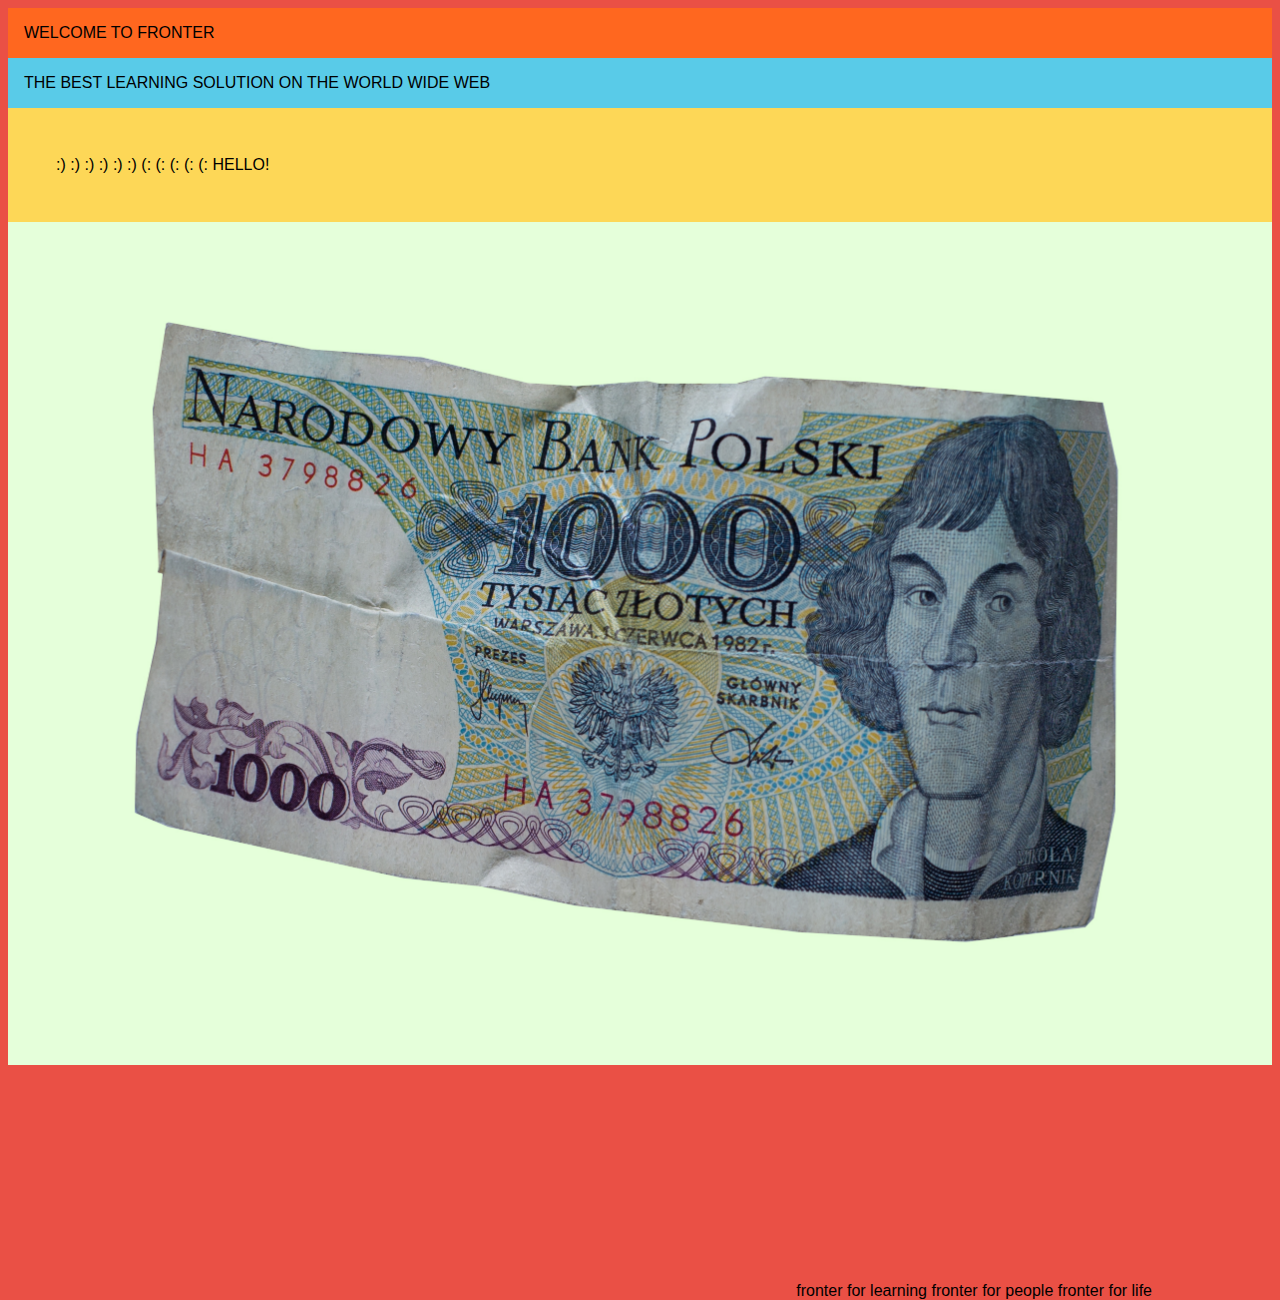
<file: webprototype/index.html>
<!DOCTYPE html>
<html lang="en">



<head>
	<meta charset="utf-8">
	<meta name="viewport" content="width=device-width, initial-scale=1.0">
	<link href="style2.css" rel="stylesheet">
	<link href="https://fonts.googleapis.com/css?family=Playfair+Display" rel="stylesheet">
	<link href="https://fonts.googleapis.com/css?family=Alegreya" rel="stylesheet">

	<title>fronter kea</title>


</head>

<body>

	<div class="item10">
		WELCOME TO FRONTER
	</div>
	<div class="item8">
		THE BEST LEARNING SOLUTION ON THE WORLD WIDE WEB
	</div>
	<div class="item5">


		<div id="button-area">



			<div class="button"><a href="login.html"> :) :) :) :) :) :) (: (: (: (: (: HELLO!</a></div>
		</div>
	</div>
	<div class="item3"><a href="login.html"> <img src="front1.jpg" alt="frontpicture"></a>

	</div>

	<footer>fronter for learning fronter for people fronter for life</footer>






</body>

</html>
</file>
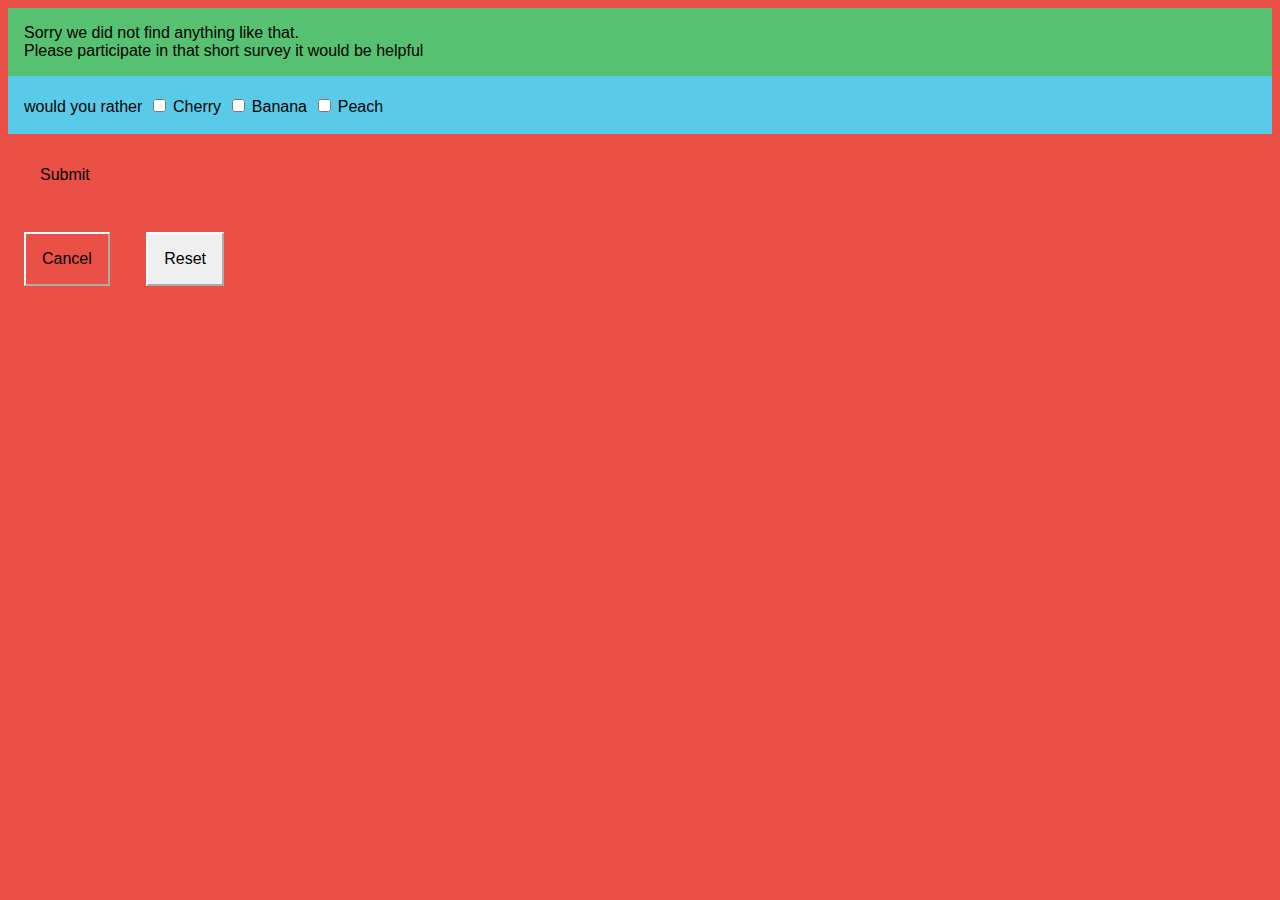
<file: webprototype/form.html>
<!DOCTYPE html>
<html lang="en">



<head>
	<meta charset="utf-8">
	<meta name="viewport" content="width=device-width, initial-scale=1.0">
	<link href="style2.css" rel="stylesheet">
	<link href="https://fonts.googleapis.com/css?family=Playfair+Display" rel="stylesheet">
	<link href="https://fonts.googleapis.com/css?family=Alegreya" rel="stylesheet">

	<title>form and substance</title>


</head>

<body>
	<form>
		<div class="item11">Sorry we did not find anything like that. <br> Please participate in that short survey it would be helpful</div>

		<div class="item8">
		would you rather

			<label id="cherry"><input type="checkbox" name="remember">Cherry</label>
			<label id="banana"><input type="checkbox" name="remember">Banana</label>
			<label id="peach"><input type="checkbox" name="remember">Peach</label>



		</div>

		<div id="button-area">
<div class="button"><a href="thanks.html">Submit</a></div>
			<button type="button" class="cancelbtn"> Cancel</button>
			<button type="reset" class="resetbtn"> Reset</button>
			
		</div>






	</form>




</body>

</html>
</file>
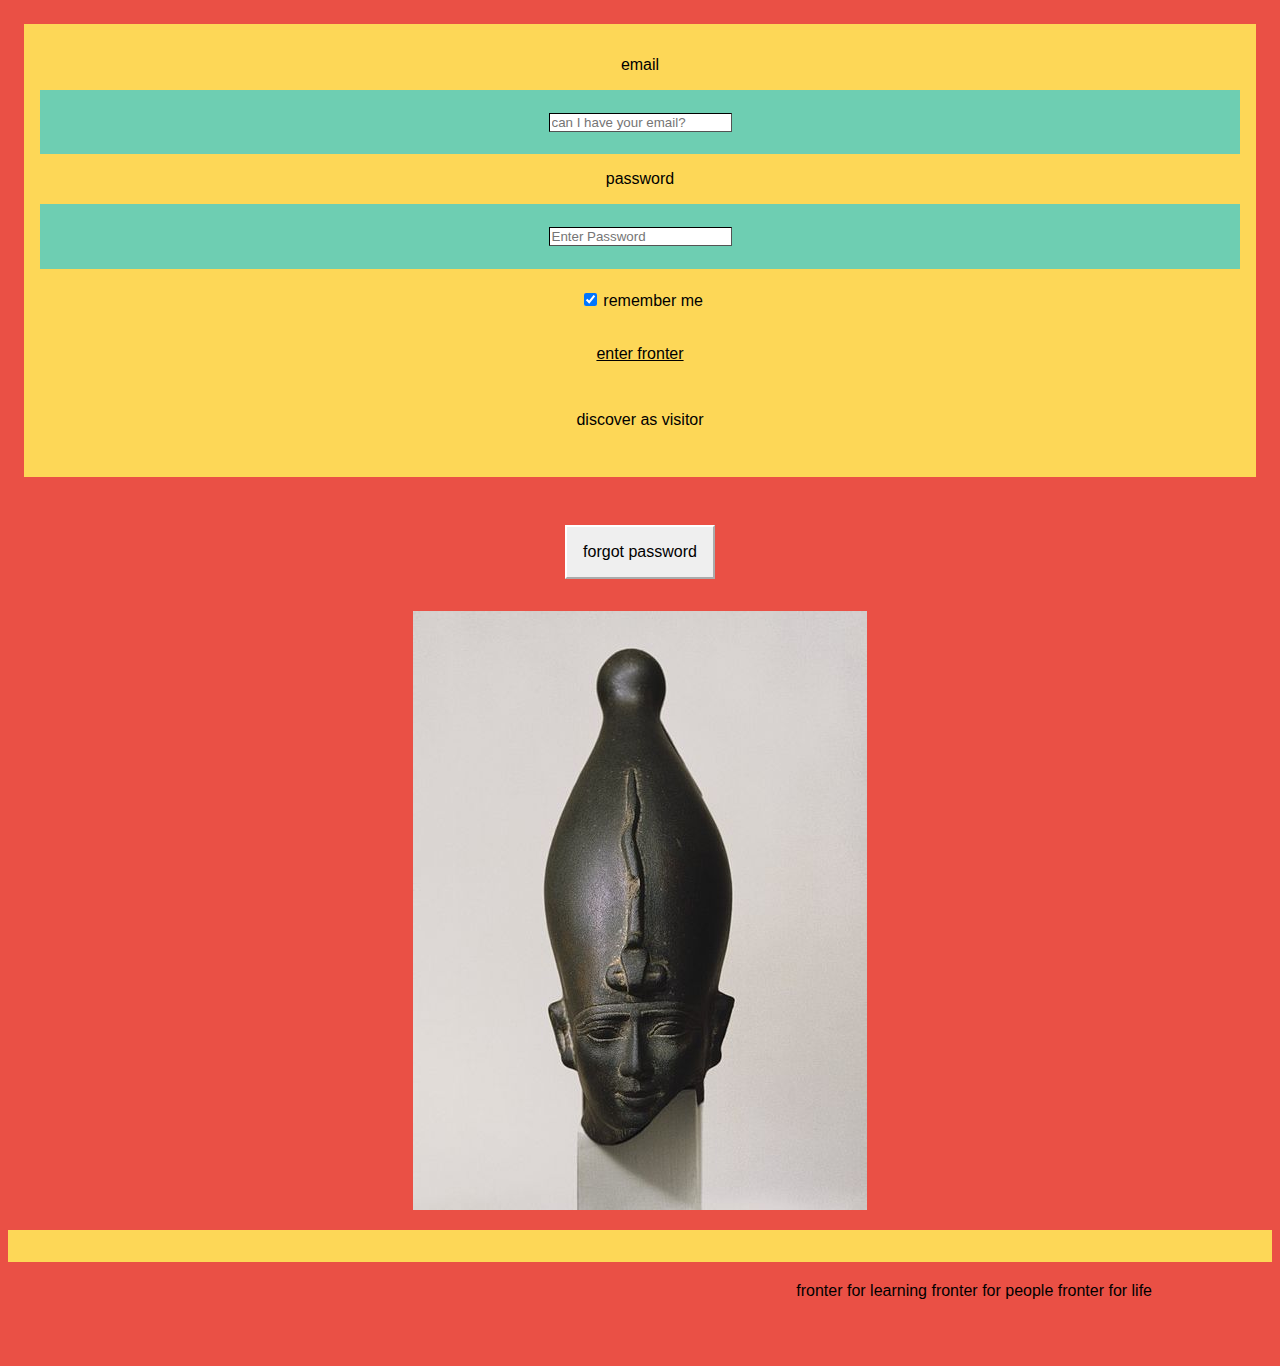
<file: webprototype/login.html>
<!DOCTYPE html>
<html lang="en">



<head>
	<meta charset="utf-8">
	<meta name="viewport" content="width=device-width, initial-scale=1.0">
	<link href="style2.css" rel="stylesheet">
	<link href="https://fonts.googleapis.com/css?family=Playfair+Display" rel="stylesheet">
	<link href="https://fonts.googleapis.com/css?family=Alegreya" rel="stylesheet">

	<title>portfolio</title>


</head>



<body>
	<div class="grid-container">



		<div class="login">
			<div id="login-area">
				<div class="item5">
					email<br>
				</div>
				<div class="item6">
					<input type="email" placeholder="can I have your email?" name="email" required>
				</div>
				<div class="item5">
					password<br>
				</div>
				<div class="item6">
					<input type="password" placeholder="Enter Password" name="password" required>
				</div>

				<br>

				<label><input type="checkbox" checked="checked" name="remember">remember me</label>
				<br><div class="button"><a id="loginbutton" href="menu.html">enter fronter
					</a></div>
						<div class="button"><a href="profile.html">discover as visitor</a></div>
			</div>
		
		</div>

		<div class="item3">
			<div id="button-area">


				
				<button type="button" class="passwordbtn">forgot password</button>
			</div>
		</div>
		<div class="item4"><img src="osiris.jpg" alt="osiris.jpg"></div>

		<div class="item5"></div>


	</div>
	<footer>fronter for learning fronter for people fronter for life</footer>


</body>

</html>
</file>
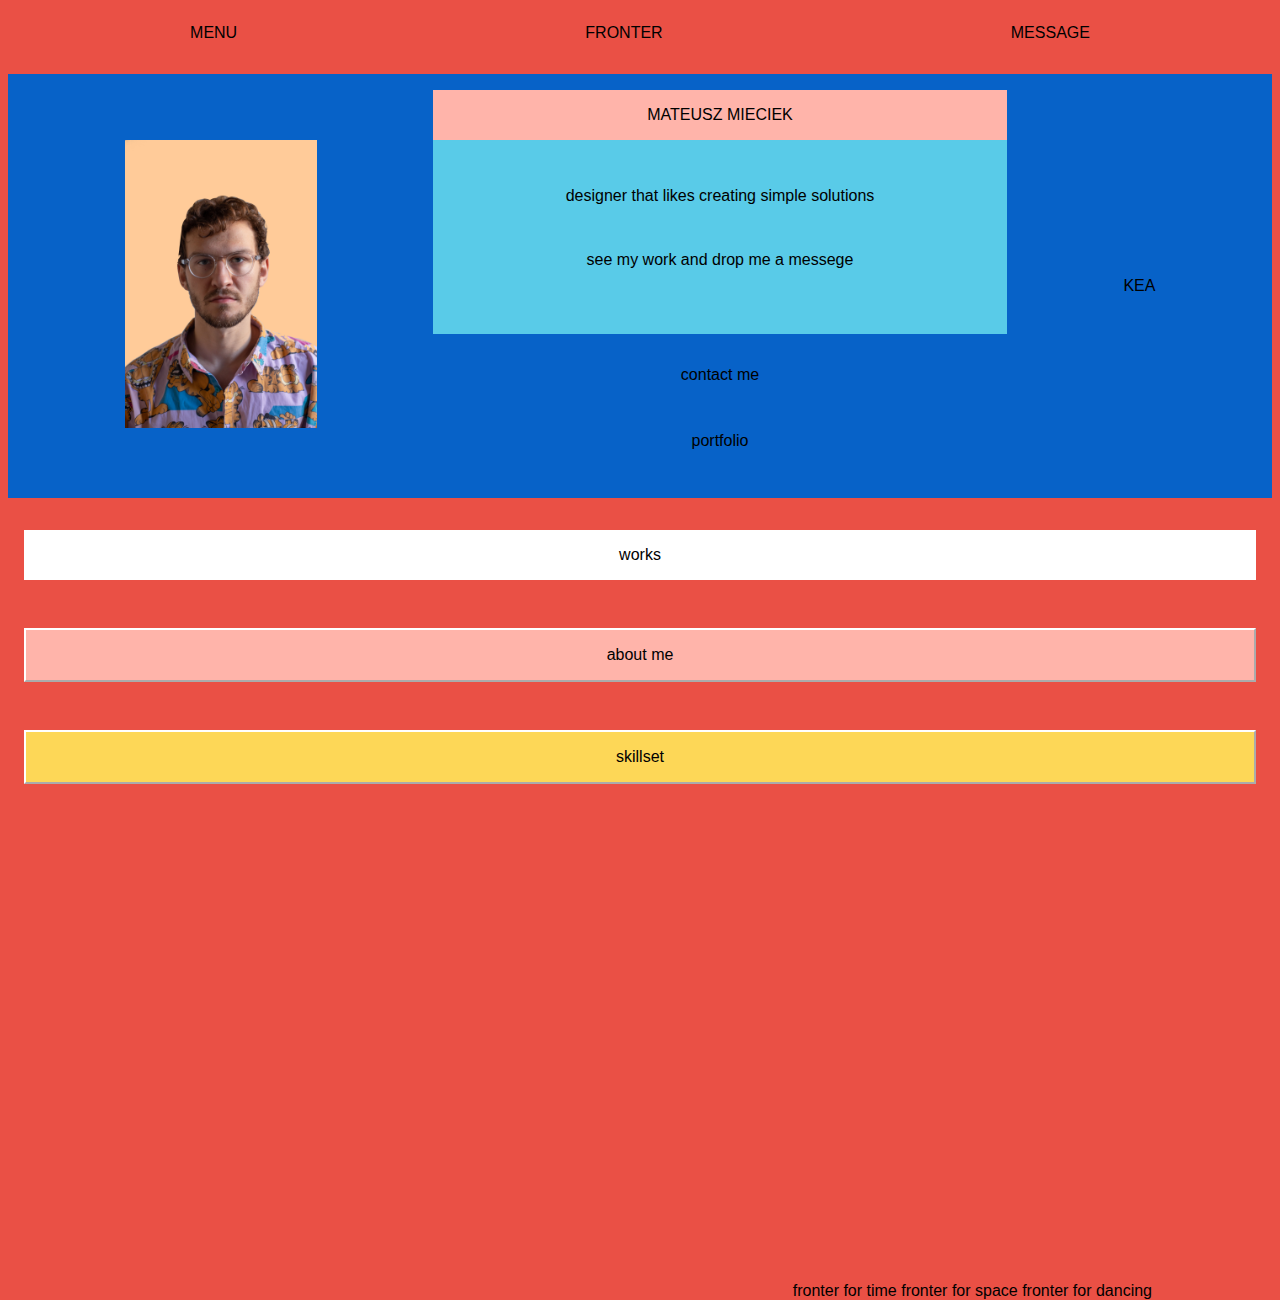
<file: webprototype/profile.html>
<!DOCTYPE html>
<html lang="en">



<head>
	<meta charset="utf-8">
	<meta name="viewport" content="width=device-width, initial-scale=1.0">
	<link href="style2.css" rel="stylesheet">
	<link href="https://fonts.googleapis.com/css?family=Playfair+Display" rel="stylesheet">
	<link href="https://fonts.googleapis.com/css?family=Alegreya" rel="stylesheet">

	<title>portfolio</title>


</head>


<body>



	<div class="grid-container">

		<div class="yo">
			<div class="split">
				<div class="left"><a href="menu.html">MENU</a></div>
				<div class="center"><a>FRONTER</a></div>
				<div class="right"><a href="message.html">MESSAGE</a></div>
			</div>
		</div>

		<div class="yo2" id="profile-area">


			<div class="split">
				<div class="left"><img id="profilepic" src="mekea.jpg" alt="mateusz sitting in his room"></div>
				<div class="center">
					<div class="item7">MATEUSZ MIECIEK<br></div>
					<div class="item8">
						<p>designer that likes creating simple solutions</p>
						<p>see my work and drop me a messege</p> <br>
					</div>

					<div class="button"><a href="message2.html">contact me</a></div>
					<div class="button"><a href="portfolio.html">portfolio</a></div>
				</div>
				<div class="right">KEA</div>
			</div>

		</div>
        <div class="button2"><a href="portfolio.html">works</a></div>
		<button type="button" class="profilesec">about me</button>
		<button type="button" class="profilesec2">skillset</button>
		



	</div>

	<footer>fronter for time fronter for space fronter for dancing </footer>

</body>

</html>
</file>
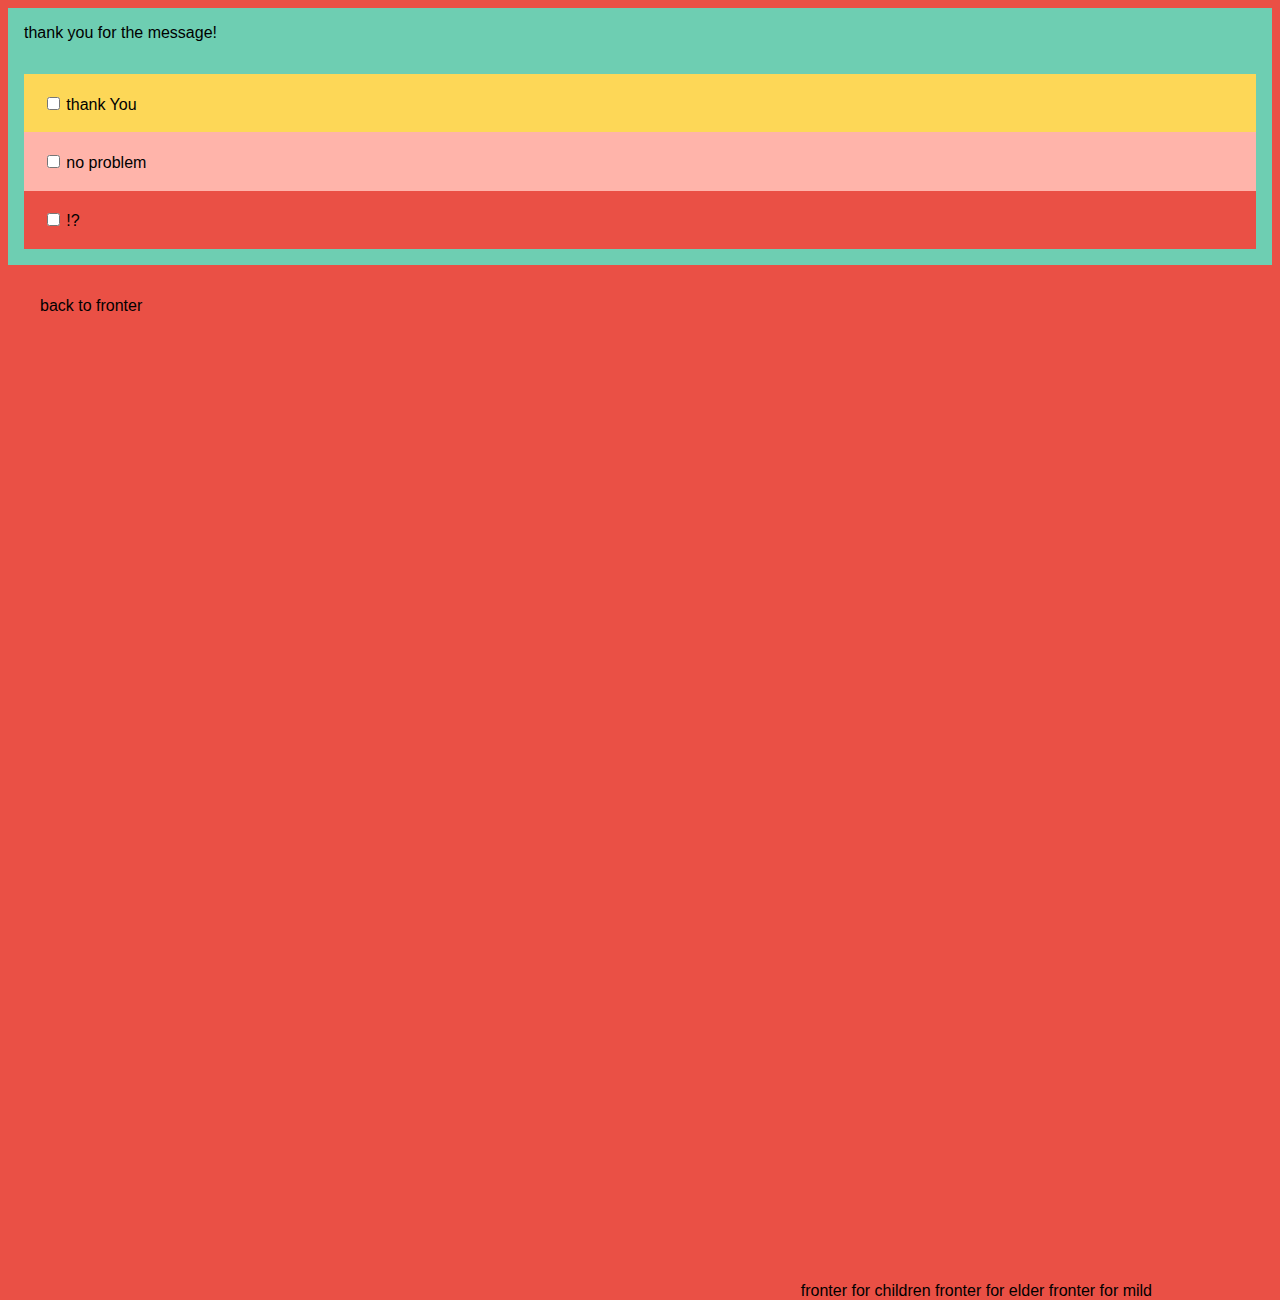
<file: webprototype/thanks.html>
<!DOCTYPE html>
<html lang="en">



<head>
	<meta charset="utf-8">
	<meta name="viewport" content="width=device-width, initial-scale=1.0">
	<link href="style2.css" rel="stylesheet">
	<link href="https://fonts.googleapis.com/css?family=Playfair+Display" rel="stylesheet">
	<link href="https://fonts.googleapis.com/css?family=Alegreya" rel="stylesheet">

	<title>form and substance</title>


</head>

<body>


	<div id="data-area">

		<div class="item6">thank you for the message! </div>
		<div class="item6">
			<div class="item5">
				<label id="cherry"><input type="checkbox" name="remember">thank You</label></div>
			<div class="item7">
				<label id="peach"><input type="checkbox" name="remember">no problem</label></div>
			<div class="item12">
				<label id="banana"><input type="checkbox" name="remember">!?</label></div>


		</div>
	</div>

	<div id="button-area">

		<div class="item1">
			<div class="button"> <a href="menu.html">back to fronter</a></div>
		</div>
	</div>








	<footer>fronter for children fronter for elder fronter for mild</footer>






</body>

</html>
</file>
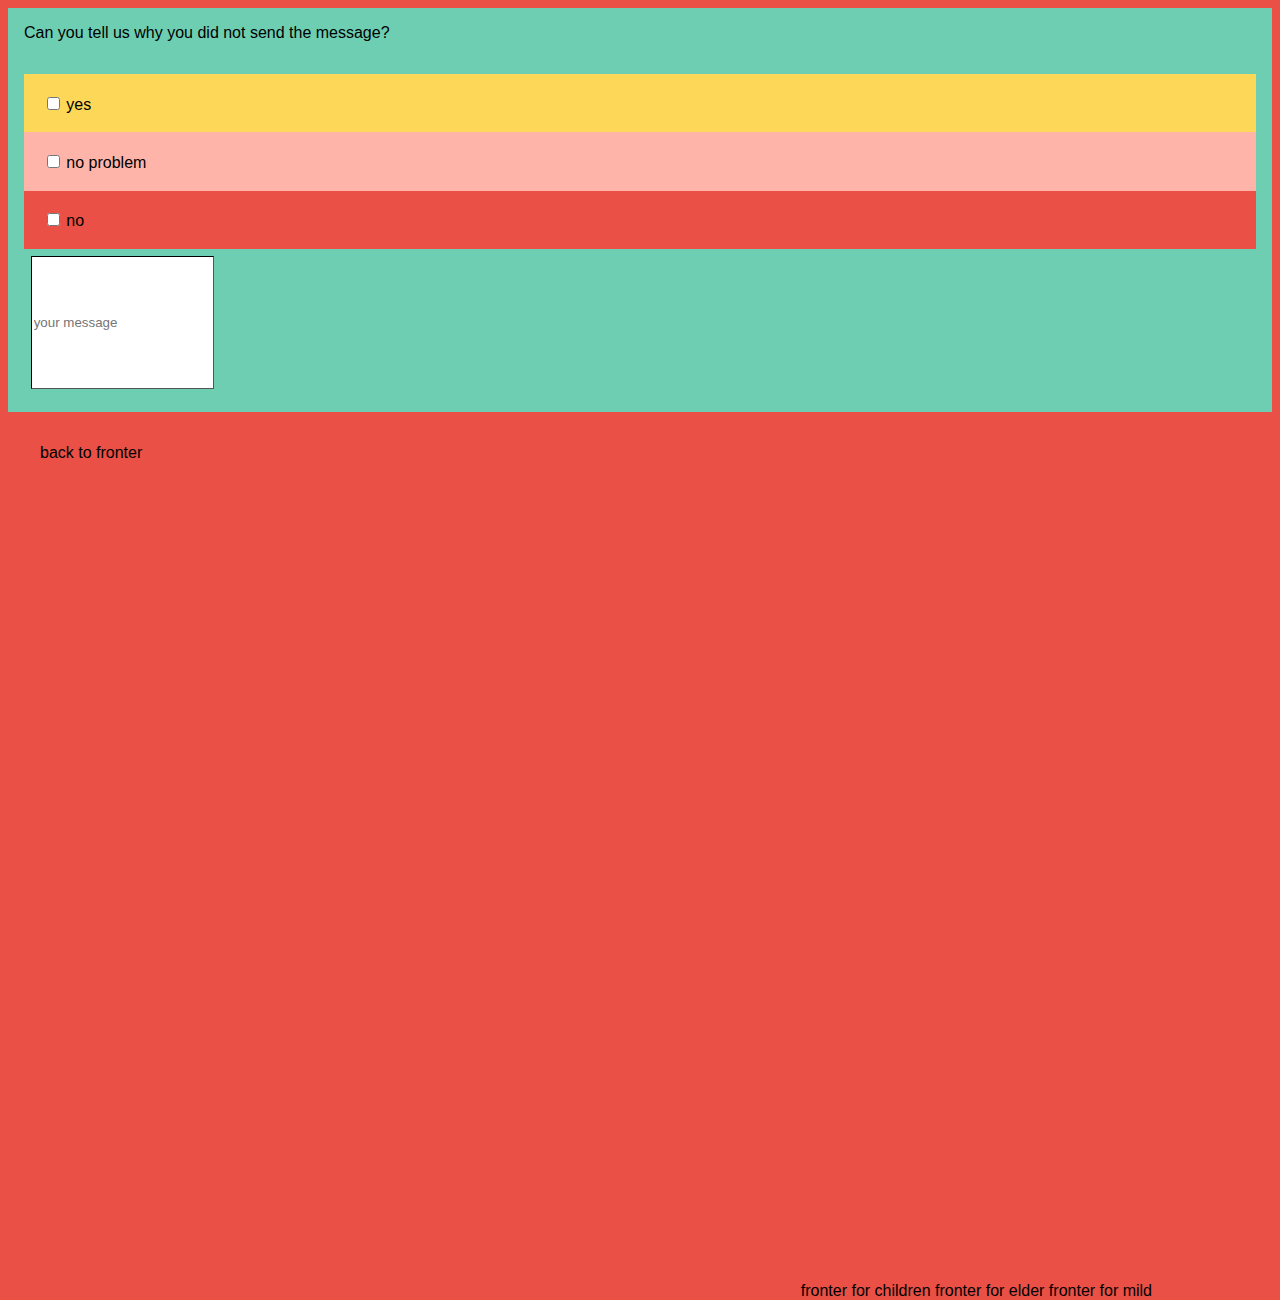
<file: webprototype/thanksnot.html>
<!DOCTYPE html>
<html lang="en">



<head>
	<meta charset="utf-8">
	<meta name="viewport" content="width=device-width, initial-scale=1.0">
	<link href="style2.css" rel="stylesheet">
	<link href="https://fonts.googleapis.com/css?family=Playfair+Display" rel="stylesheet">
	<link href="https://fonts.googleapis.com/css?family=Alegreya" rel="stylesheet">

	<title>form and substance</title>


</head>

<body>


	<div id="data-area">

		<div class="item6">Can you tell us why you did not send the message? </div>
		<div class="item6">
			<div class="item5">
				<label id="cherry"><input type="checkbox" name="remember">yes</label></div>
			<div class="item7">
				<label id="peach"><input type="checkbox" name="remember">no problem</label></div>
			<div class="item12">
				<label id="banana"><input type="checkbox" name="remember">no</label></div>
				<div class="item4">
					<input id="message" type="text" placeholder="your message" name="message">
				</div>


		</div>
	</div>

	<div id="button-area">

		<div class="item1">
			<div class="button"> <a href="menu.html">back to fronter</a></div>
		</div>
	</div>








	<footer>fronter for children fronter for elder fronter for mild</footer>






</body>

</html>
</file>
<file: webprototype/style2.css>
/*/grid/*/
.grid-container {
	display: grid;
	grid-template-rows: repeat(10, auto);
	grid-gap: 1em;



}

.grid-container div {
	text-align: center;
	align-content: center;

}

.yo {
	grid-row: 1;
	background-color: #ea5045;
	padding: 1em;
}

.yo2 {
	
	display: grid;
	grid-template-columns: 2;


}


.yo img {
	width: 5vw;
}

.split {
	display: grid;
	grid-template-columns: 1fr, 1fr, 1fr;
	grid-gap: 1em;


}

.left {
	grid-column: 1;
}

.right {
	grid-column: 3;
}

.center {
	grid-column: 2;
}

.login {}

/*/images/*/
.item3 img {
	width: 100%
}

#profilepic {
	width: 15vw;

}

#profilepic:hover {
	animation: rotator 2s linear infinite;
}

.port {
	width: 30vw;
}

#platypus {
	width: 50vw;
}

/*/buttons & links/*/
.submitbtn {
	background-color: #56c271;
}

.cancelbtn {
	background-color: #ea5045;
}

button {
	padding: 1em;
	margin: 1em;
	font-size: 1em;
	border-color: white;}

button:hover {

	border-color: black;
}

.button {
	
	padding: 1em;
	margin: 1em;
	font-size: 1em;
	transition: all 0.5s ease;
	}
.button:hover {
	
padding: 0.5em;
	background-color: white;
	
	}
.button2 {
	
	padding: 1em;
	margin: 1em;
	font-size: 1em;
	transition: all 0.5s ease;
	background-color: white;
	}
.button2:hover {
	
padding: 1.5em;
	background-color: white;
	
	}



#loginbutton {
	text-decoration: underline;
}

.profilesec {
	font-size: 1em;
	background-color: #ffb4aa
}

.profilesec2 {
	font-size: 1em;
	background-color: #fdd757
}

.profilesec3 {
	font-size: 1em;
	background-color: #59cbe8
}

a {
	text-decoration: none;
	color: black;

}

a:visited {
	text-decoration: none;
	color: black;

}

input {
	border-color: black;
	border-width: 0.1em;
	margin: 0.5em;

}

.item5:hover,
.item12:hover,
.item7:hover {
	text-decoration: underline;

}

p {
	padding: 1em;
	line-height: 1em;
}

}

/*/fields/*/

#button-area {

	padding: 1em;
	margin: 1em;
	font-size: 1em;
	box-sizing: border-box;
	justify-content: center;

}

#login-area {
	margin: 1em;
	padding: 1em;
	font-size: 1em;
	box-sizing: border-box;
	background-color: #fdd757;
}

body {
	font-family: 'helvetica', sans-serif;
	font-weight: 300;
	background-color: #ea5045;

}

footer {
	position: absolute;
	bottom: -400px;
	right: 10%
}

#profile-area {
	background-color: #0762c8;
	padding: 1em;
}

#portfolio-area {
	background-color: #59cbe8;
	padding: 1em;
}

#message-area {
	background-color: #59cbe8;
	padding: 1em;
}

#porttext {}

#message {
	box-sizing: border-box;
	height: 10em;
}

#search{height:3em}
#subject{height:3em}
#recip{height:3em}

.item12 {
	background-color: #ea5045;
	padding: 1em;
}

.item3 {
	background-color: #ea5045
}

.item5 {
	background-color: #fdd757;
	padding: 1em;
}

.item6 {
	background-color: #6eceb2;

	padding: 1em;
}

.item7 {
	background-color: #ffb4aa;
	padding: 1em;
}

.item8 {
	background-color: #59cbe8;
	padding: 1em;
}

.item9 {
	background-color: #8e7fae;
	padding: 1em;
}

.item10 {
	background-color: #ff671f;
	padding: 1em;
}

.item11 {
	background-color: #56c271;
	padding: 1em;
}

#name {
	font-weight: 2;
}


@keyframes rotator {
	30% {
		transform: rotate(10deg);
	}

	60% {
		transform: rotate(-10deg);
	}
}
@keyframes colorator {
	30% {
		background-color: white;
		color: whitesmoke;
	}

	60% {
		background-color: #ea5045; 
		color: aqua;
	}
}

.color {
	animation: colorator 1s forwards;
	color: aliceblue;
		background-color: #ea5045;
	
}
</file>
